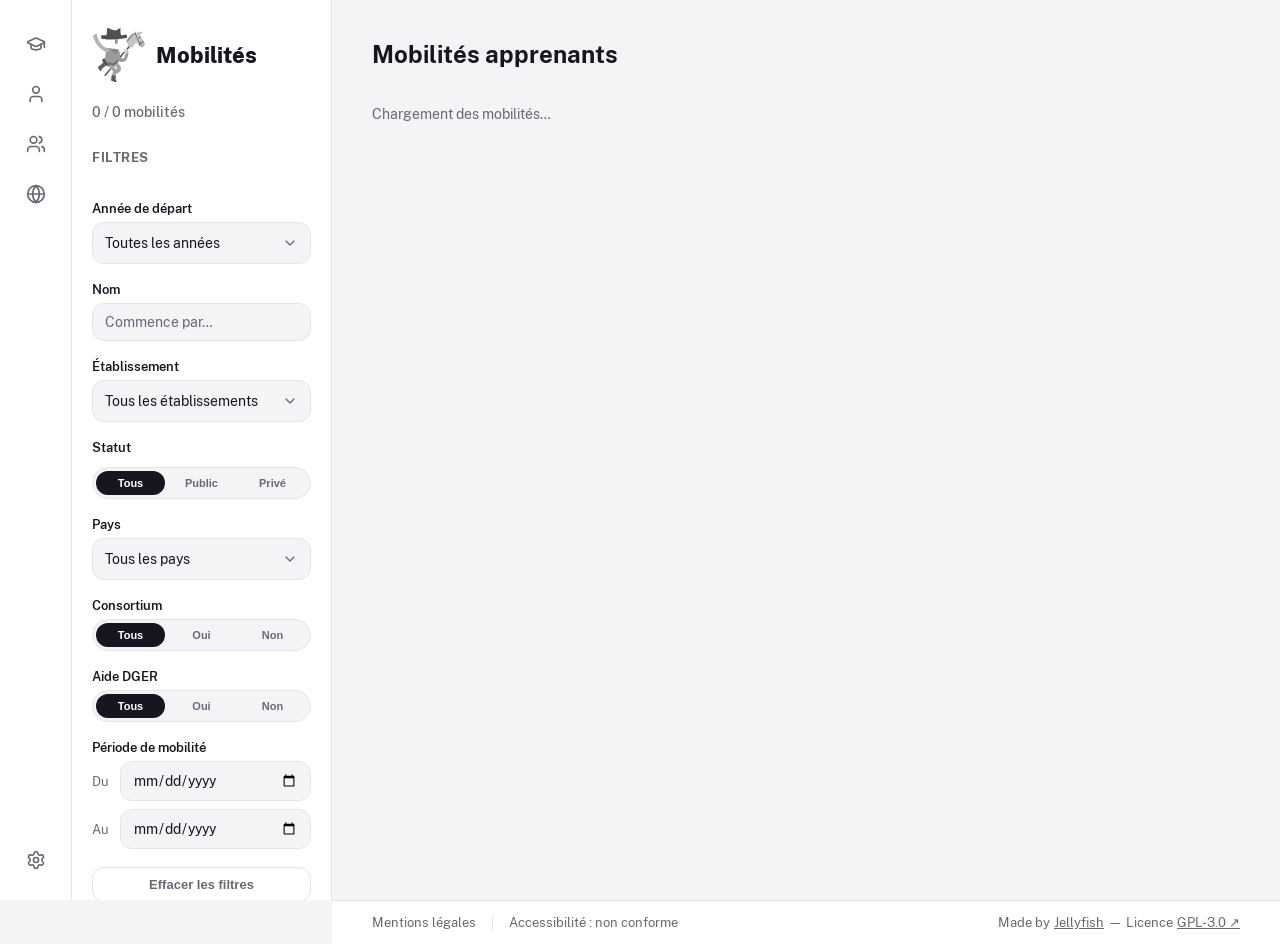
<file: index.html>
<!doctype html>
<html lang="fr">
  <head>
    <meta charset="utf-8" />
    <meta name="viewport" content="width=device-width, initial-scale=1" />
    <title>Mobilités Erasmus+</title>
    <link rel="stylesheet" href="static/css/app.css" />
  </head>
  <body>
    <nav class="rail" aria-label="Navigation principale">
      <div class="rail-icon-wrap">
        <a class="rail-icon" href="#apprenants" data-view="apprenants" aria-label="Apprenants">
          <svg viewBox="0 0 24 24" fill="none" stroke="currentColor" stroke-width="2" stroke-linecap="round" stroke-linejoin="round"><path d="M21.42 10.922a1 1 0 0 0-.019-1.838L12.83 5.18a2 2 0 0 0-1.66 0L2.6 9.08a1 1 0 0 0 0 1.832l8.57 3.908a2 2 0 0 0 1.66 0z"/><path d="M22 10v6"/><path d="M6 12.5V16a6 3 0 0 0 12 0v-3.5"/></svg>
        </a>
        <span class="rail-tooltip">Apprenants</span>
      </div>
      <div class="rail-icon-wrap">
        <a class="rail-icon" href="#personnel" data-view="personnel" aria-label="Personnel">
          <svg viewBox="0 0 24 24" fill="none" stroke="currentColor" stroke-width="2" stroke-linecap="round" stroke-linejoin="round"><path d="M19 21v-2a4 4 0 0 0-4-4H9a4 4 0 0 0-4 4v2"/><circle cx="12" cy="7" r="4"/></svg>
        </a>
        <span class="rail-tooltip">Personnel</span>
      </div>
      <div class="rail-icon-wrap">
        <a class="rail-icon" href="#collectives" data-view="collectives" aria-label="Mobilités collectives">
          <svg viewBox="0 0 24 24" fill="none" stroke="currentColor" stroke-width="2" stroke-linecap="round" stroke-linejoin="round"><path d="M16 21v-2a4 4 0 0 0-4-4H6a4 4 0 0 0-4 4v2"/><circle cx="9" cy="7" r="4"/><path d="M22 21v-2a4 4 0 0 0-3-3.87"/><path d="M16 3.13a4 4 0 0 1 0 7.75"/></svg>
        </a>
        <span class="rail-tooltip">Mobilités collectives</span>
      </div>
      <div class="rail-icon-wrap">
        <a class="rail-icon" href="#carte" data-view="carte" aria-label="Carte et tableau">
          <svg viewBox="0 0 24 24" fill="none" stroke="currentColor" stroke-width="2" stroke-linecap="round" stroke-linejoin="round"><circle cx="12" cy="12" r="10"/><path d="M12 2a14.5 14.5 0 0 0 0 20 14.5 14.5 0 0 0 0-20"/><path d="M2 12h20"/></svg>
        </a>
        <span class="rail-tooltip">Carte et tableau</span>
      </div>
      <div class="rail-icon-wrap rail-icon-wrap--bas">
        <button id="btn-config" class="rail-icon" type="button" aria-label="Configuration des tables">
          <svg viewBox="0 0 24 24" fill="none" stroke="currentColor" stroke-width="2" stroke-linecap="round" stroke-linejoin="round"><path d="M9.671 4.136a2.34 2.34 0 0 1 4.659 0 2.34 2.34 0 0 0 3.319 1.915 2.34 2.34 0 0 1 2.33 4.033 2.34 2.34 0 0 0 0 3.831 2.34 2.34 0 0 1-2.33 4.033 2.34 2.34 0 0 0-3.319 1.915 2.34 2.34 0 0 1-4.659 0 2.34 2.34 0 0 0-3.32-1.915 2.34 2.34 0 0 1-2.33-4.033 2.34 2.34 0 0 0 0-3.831A2.34 2.34 0 0 1 6.35 6.051a2.34 2.34 0 0 0 3.319-1.915"/><circle cx="12" cy="12" r="3"/></svg>
        </button>
        <span class="rail-tooltip">Configuration</span>
      </div>
    </nav>

    <aside id="filtres" class="filters">
      <div class="brand">
        <img src="static/img/logo.svg" alt="" class="brand-logo" />
        <span class="brand-name">Mobilités</span>
      </div>

      <p class="filters-count">
        <span id="count-visible">0</span> / <span id="count-total">0</span> mobilités
      </p>
      <p id="count-pct" class="filters-pct"></p>

      <h2 class="filters-title">Filtres</h2>

      <label class="field-label" for="filter-annee">Année de départ</label>
      <select id="filter-annee" class="field-select">
        <option value="">Toutes les années</option>
      </select>

      <label id="search-label" class="field-label" for="search-nom">Nom</label>
      <input id="search-nom" class="field-input" type="search" placeholder="Commence par…" autocomplete="off" />

      <label class="field-label" for="filter-etab">Établissement</label>
      <select id="filter-etab" class="field-select">
        <option value="">Tous les établissements</option>
      </select>

      <span class="field-label">Statut</span>
      <div class="segmented" role="radiogroup" aria-label="Filtrer par statut d'établissement">
        <button type="button" class="segmented-option is-active" data-filter="statut" data-value="tous" aria-pressed="true">Tous</button>
        <button type="button" class="segmented-option" data-filter="statut" data-value="public" aria-pressed="false">Public</button>
        <button type="button" class="segmented-option" data-filter="statut" data-value="prive" aria-pressed="false">Privé</button>
      </div>

      <label class="field-label" for="filter-pays">Pays</label>
      <select id="filter-pays" class="field-select">
        <option value="">Tous les pays</option>
      </select>

      <div id="bloc-consortium" class="filtre-apprenants">
        <span class="field-label">Consortium</span>
        <div class="segmented" role="radiogroup" aria-label="Filtrer : Consortium">
          <button type="button" class="segmented-option is-active" data-filter="consortium" data-value="tous" aria-pressed="true">Tous</button>
          <button type="button" class="segmented-option" data-filter="consortium" data-value="oui" aria-pressed="false">Oui</button>
          <button type="button" class="segmented-option" data-filter="consortium" data-value="non" aria-pressed="false">Non</button>
        </div>
      </div>
      <div id="bloc-aide_dger" class="filtre-apprenants">
        <span class="field-label">Aide DGER</span>
        <div class="segmented" role="radiogroup" aria-label="Filtrer : Aide DGER">
          <button type="button" class="segmented-option is-active" data-filter="aide_dger" data-value="tous" aria-pressed="true">Tous</button>
          <button type="button" class="segmented-option" data-filter="aide_dger" data-value="oui" aria-pressed="false">Oui</button>
          <button type="button" class="segmented-option" data-filter="aide_dger" data-value="non" aria-pressed="false">Non</button>
        </div>
      </div>

      <span class="field-label">Période de mobilité</span>
      <div class="date-range">
        <label class="date-range-item">
          <span>Du</span>
          <input id="filter-du" class="field-input" type="date" />
        </label>
        <label class="date-range-item">
          <span>Au</span>
          <input id="filter-au" class="field-input" type="date" />
        </label>
      </div>

      <button id="btn-reset" class="field-refresh" type="button">Effacer les filtres</button>
      <button id="btn-refresh" class="field-refresh" type="button">↻ Rafraîchir depuis Grist</button>

      <button id="btn-voir-resultats" class="pill pill-dark filters-voir" type="button">
        Voir les <span id="nb-resultats">0</span> résultats
      </button>
    </aside>

    <main class="content">
      <div class="mobile-bar">
        <button id="btn-filtres" class="mobile-filtres" type="button" aria-controls="filtres" aria-expanded="false">
          <svg viewBox="0 0 24 24" fill="none" stroke="currentColor" stroke-width="2" stroke-linecap="round" stroke-linejoin="round"><path d="M10 20a1 1 0 0 0 .553.895l2 1A1 1 0 0 0 14 21v-7a2 2 0 0 1 .517-1.341L21.74 4.67A1 1 0 0 0 21 3H3a1 1 0 0 0-.742 1.67l7.225 7.989A2 2 0 0 1 10 14z"/></svg>
          Filtres<span id="nb-filtres" class="mobile-badge" hidden></span>
        </button>
        <span class="mobile-count"><strong id="mobile-count">0</strong> mobilités</span>
      </div>
      <section id="view-tuiles" class="view">
        <header class="content-header">
          <h1 id="titre-tuiles">Mobilités apprenants</h1>
        </header>
        <div id="cards" class="card-grid" aria-live="polite">
          <p class="empty-state">Chargement des mobilités…</p>
        </div>
      </section>

      <section id="view-carte" class="view" hidden>
        <header class="content-header content-header--row">
          <h1>Carte des mobilités</h1>
          <div class="segmented segmented--inline" role="radiogroup" aria-label="Type de mobilité affiché">
            <button type="button" class="segmented-option is-active" data-filter="type" data-value="tous" aria-pressed="true">Toutes</button>
            <button type="button" class="segmented-option" data-filter="type" data-value="apprenants" aria-pressed="false">Apprenants</button>
            <button type="button" class="segmented-option" data-filter="type" data-value="personnel" aria-pressed="false">Personnel</button>
            <button type="button" class="segmented-option" data-filter="type" data-value="collectives" aria-pressed="false">Collectives</button>
          </div>
        </header>
        <section class="map-panel" aria-label="Carte des pays de mobilité">
          <svg id="map" class="map" role="img" aria-label="Pays des mobilités affichées"></svg>
          <div class="map-controls" role="group" aria-label="Zoom de la carte">
            <button id="zoom-in" class="map-btn" type="button" aria-label="Zoomer">
              <svg viewBox="0 0 24 24" fill="none" stroke="currentColor" stroke-width="2" stroke-linecap="round"><path d="M5 12h14"/><path d="M12 5v14"/></svg>
            </button>
            <button id="zoom-out" class="map-btn" type="button" aria-label="Dézoomer">
              <svg viewBox="0 0 24 24" fill="none" stroke="currentColor" stroke-width="2" stroke-linecap="round"><path d="M5 12h14"/></svg>
            </button>
            <button id="zoom-fit" class="map-btn" type="button" aria-label="Recadrer sur les pays sélectionnés" title="Recadrer sur les pays sélectionnés">
              <svg viewBox="0 0 24 24" fill="none" stroke="currentColor" stroke-width="2" stroke-linecap="round" stroke-linejoin="round"><path d="M3 7V5a2 2 0 0 1 2-2h2"/><path d="M17 3h2a2 2 0 0 1 2 2v2"/><path d="M21 17v2a2 2 0 0 1-2 2h-2"/><path d="M7 21H5a2 2 0 0 1-2-2v-2"/><circle cx="12" cy="12" r="3"/></svg>
            </button>
          </div>
          <div id="map-tooltip" class="map-tooltip" hidden></div>
          <div id="map-legend" class="map-legend" hidden>
            <span class="map-legend-titre">Mobilités</span>
            <span id="legend-min" class="map-legend-val"></span>
            <span class="map-legend-bar" aria-hidden="true"></span>
            <span id="legend-max" class="map-legend-val"></span>
          </div>
          <p id="map-note" class="map-note" hidden></p>
        </section>
        <div id="table-wrap" class="table-wrap"></div>
      </section>
    </main>

    <footer class="app-footer">
      <nav class="app-footer-legal" aria-label="Informations légales">
        <a href="#">Mentions légales</a>
        <a href="#">Accessibilité : non conforme</a>
      </nav>
      <p class="app-footer-license">
        Made by
        <a href="https://github.com/jlllyfish" target="_blank" rel="noopener noreferrer">Jellyfish</a>
        — Licence
        <a href="https://www.gnu.org/licenses/gpl-3.0.html" target="_blank" rel="noopener noreferrer">GPL-3.0 ↗</a>
      </p>
    </footer>

    <div id="config" class="modal-backdrop" hidden>
      <div class="modal-card config-card" role="dialog" aria-modal="true" aria-labelledby="config-title">
        <div class="modal-header">
          <h2 id="config-title" class="modal-title">Tables Grist à connecter</h2>
          <button id="config-close" class="modal-close" type="button" aria-label="Fermer">
            <svg width="18" height="18" viewBox="0 0 24 24" fill="none" stroke="currentColor" stroke-width="2.5" stroke-linecap="round"><path d="M6 6l12 12M18 6L6 18" /></svg>
          </button>
        </div>
        <div class="config-body">
          <p class="config-aide">Choisissez « Non utilisé » pour masquer un type de mobilité.
            Le numéro de démarche sert aux liens vers les dossiers DN.</p>
          <fieldset class="config-type" data-type="apprenants">
            <legend>Apprenants</legend>
            <label class="field-label" for="cfg-apprenants-champs">Table des mobilités</label>
            <select id="cfg-apprenants-champs" class="field-select" data-role="champs"></select>
            <label class="field-label" for="cfg-apprenants-dossiers">Table des dossiers (état)</label>
            <select id="cfg-apprenants-dossiers" class="field-select" data-role="dossiers"></select>
            <label class="field-label" for="cfg-apprenants-demarche">N° de démarche DN</label>
            <input id="cfg-apprenants-demarche" class="field-input" type="number" data-role="demarche" />
          </fieldset>
          <fieldset class="config-type" data-type="personnel">
            <legend>Personnel</legend>
            <label class="field-label" for="cfg-personnel-champs">Table des mobilités</label>
            <select id="cfg-personnel-champs" class="field-select" data-role="champs"></select>
            <label class="field-label" for="cfg-personnel-dossiers">Table des dossiers (état)</label>
            <select id="cfg-personnel-dossiers" class="field-select" data-role="dossiers"></select>
            <label class="field-label" for="cfg-personnel-demarche">N° de démarche DN</label>
            <input id="cfg-personnel-demarche" class="field-input" type="number" data-role="demarche" />
          </fieldset>
          <fieldset class="config-type" data-type="collectives">
            <legend>Mobilités collectives</legend>
            <label class="field-label" for="cfg-collectives-champs">Table des mobilités</label>
            <select id="cfg-collectives-champs" class="field-select" data-role="champs"></select>
            <label class="field-label" for="cfg-collectives-dossiers">Table des dossiers (état)</label>
            <select id="cfg-collectives-dossiers" class="field-select" data-role="dossiers"></select>
            <label class="field-label" for="cfg-collectives-demarche">N° de démarche DN</label>
            <input id="cfg-collectives-demarche" class="field-input" type="number" data-role="demarche" />
          </fieldset>
          <p id="config-erreur" class="config-erreur" hidden></p>
        </div>
        <div class="config-actions">
          <button id="config-defaut" class="field-refresh" type="button">Valeurs par défaut</button>
          <button id="config-save" class="pill pill-dark" type="button">Enregistrer</button>
        </div>
      </div>
    </div>

    <div id="modal" class="modal-backdrop" hidden>
      <div class="modal-card" role="dialog" aria-modal="true" aria-labelledby="modal-title">
        <div class="modal-header">
          <h2 id="modal-title" class="modal-title"></h2>
          <button id="modal-close" class="modal-close" type="button" aria-label="Fermer">
            <svg width="18" height="18" viewBox="0 0 24 24" fill="none" stroke="currentColor" stroke-width="2.5" stroke-linecap="round">
              <path d="M6 6l12 12M18 6L6 18" />
            </svg>
          </button>
        </div>
        <img src="static/img/error-illustration.webp" alt="" class="modal-illustration" aria-hidden="true" />
        <ul id="modal-list" class="modal-list"></ul>
      </div>
    </div>

    <script src="static/vendor/d3-7.9.0.min.js"></script>
    <script src="static/vendor/topojson-client-3.min.js"></script>
    <script src="https://docs.getgrist.com/grist-plugin-api.js"></script>
    <script src="static/js/config.js"></script>
    <script src="static/js/data.js"></script>
    <script src="static/js/app.js"></script>
  </body>
</html>
</file>
<file: static/css/app.css>
@font-face {
  font-family: "Public Sans";
  src: url("../fonts/PublicSans-Regular.woff2") format("woff2");
  font-weight: 400;
  font-style: normal;
  font-display: swap;
}
@font-face {
  font-family: "Public Sans";
  src: url("../fonts/PublicSans-Medium.woff2") format("woff2");
  font-weight: 500;
  font-style: normal;
  font-display: swap;
}
@font-face {
  font-family: "Public Sans";
  src: url("../fonts/PublicSans-SemiBold.woff2") format("woff2");
  font-weight: 600;
  font-style: normal;
  font-display: swap;
}
@font-face {
  font-family: "Public Sans";
  src: url("../fonts/PublicSans-Bold.woff2") format("woff2");
  font-weight: 700;
  font-style: normal;
  font-display: swap;
}
@font-face {
  font-family: "Public Sans";
  src: url("../fonts/PublicSans-ExtraBold.woff2") format("woff2");
  font-weight: 800;
  font-style: normal;
  font-display: swap;
}

:root {
  --bg: #f3f4f6;
  --surface: #ffffff;
  --ink: #17151f;
  --ink-soft: #6b6875;
  --border: #e7e3ee;
  --accent-start: #17151f;
  --accent-end: #e7e3ee;
  --gradient: linear-gradient(90deg, var(--accent-start), var(--accent-end));
  --radius-lg: 20px;
  --radius-full: 999px;
  --shadow-card:
    0 1px 2px rgba(23, 21, 31, 0.05), 0 8px 24px rgba(23, 21, 31, 0.05);
}

* {
  box-sizing: border-box;
}

body {
  margin: 0;
  font-family:
    "Public Sans",
    -apple-system,
    "Segoe UI",
    sans-serif;
  color: var(--ink);
  background: var(--bg);
  display: grid;
  grid-template-columns: 72px 260px 1fr;
  grid-template-rows: 1fr auto;
  min-height: 100vh;
}

a {
  color: inherit;
}

/* --- Rail icônes --- */
.rail {
  grid-column: 1;
  background: var(--surface);
  border-right: 1px solid var(--border);
  display: flex;
  flex-direction: column;
  align-items: center;
  gap: 10px;
  padding-top: 24px;
}
.rail-icon {
  width: 40px;
  height: 40px;
  border-radius: 12px;
  display: flex;
  align-items: center;
  justify-content: center;
  color: var(--ink-soft);
  text-decoration: none;
}
.rail-icon svg {
  width: 20px;
  height: 20px;
}
.rail-icon--active {
  background: #e7e3ee;
  color: var(--accent-start);
}
.rail-icon:focus-visible {
  outline: 2px solid var(--accent-start);
  outline-offset: 2px;
}

.rail-icon-wrap {
  position: relative;
}
.rail-tooltip {
  position: absolute;
  left: calc(100% + 10px);
  top: 50%;
  transform: translateY(-50%);
  background: var(--ink);
  color: #fff;
  font-size: 12px;
  font-weight: 600;
  padding: 6px 10px;
  border-radius: 6px;
  white-space: nowrap;
  opacity: 0;
  pointer-events: none;
  transition: opacity 0.12s ease;
  z-index: 50;
}
.rail-icon-wrap:hover .rail-tooltip,
.rail-icon-wrap:focus-within .rail-tooltip {
  opacity: 1;
}

/* --- Filtres --- */
.filters {
  grid-column: 2;
  grid-row: 1 / 3;
  background: var(--surface);
  border-right: 1px solid var(--border);
  padding: 28px 20px;
  overflow-y: auto;
  display: flex;
  flex-direction: column;
}
.filters-title {
  font-size: 13px;
  font-weight: 700;
  letter-spacing: 0.04em;
  text-transform: uppercase;
  color: var(--ink-soft);
  margin: 28px 0 18px;
}
.brand {
  display: flex;
  align-items: center;
  gap: 10px;
  margin-bottom: 22px;
}
.brand-logo {
  width: 54px;
  height: 54px;
  flex-shrink: 0;
}
.brand-name {
  font-size: 22px;
  font-weight: 800;
  color: var(--ink);
}
.filters-brand {
  margin-top: auto;
  margin-bottom: 16px;
  display: flex;
  flex-direction: column-reverse;
  align-items: center;
  gap: 4px;
}
.filters-brand-sub {
  align-self: flex-end;
  font-size: 11px;
  font-weight: 700;
  letter-spacing: 0.04em;
  text-transform: uppercase;
  color: var(--ink-soft);
}
.filters-brand-logo {
  width: 180px;
  height: auto;
}
.field-label {
  display: block;
  font-size: 13px;
  font-weight: 600;
  margin: 18px 0 6px;
}
.field-select,
.field-input {
  width: 100%;
  padding: 10px 12px;
  border-radius: 12px;
  border: 1px solid var(--border);
  background: var(--bg);
  font-size: 14px;
  color: var(--ink);
}
.field-select:focus-visible,
.field-input:focus-visible {
  outline: 2px solid var(--accent-start);
  outline-offset: 1px;
}
.filters-count {
  margin: 0;
  font-size: 14px;
  font-weight: 500;
  color: var(--ink-soft);
}
.field-refresh {
  margin-top: 18px;
  width: 100%;
  padding: 9px 12px;
  border-radius: 12px;
  border: 1px solid var(--border);
  background: var(--surface);
  color: var(--ink-soft);
  font-size: 13px;
  font-weight: 600;
  cursor: pointer;
}
.field-refresh:hover:not(:disabled) {
  color: var(--accent-start);
  border-color: rgba(109, 40, 217, 0.3);
}
.field-refresh:disabled {
  opacity: 0.6;
  cursor: wait;
}
/* --- Modale info/erreurs (remplace les alert() système) --- */
.modal-backdrop {
  position: fixed;
  inset: 0;
  background: rgba(23, 21, 31, 0.45);
  display: flex;
  align-items: center;
  justify-content: center;
  z-index: 200;
  padding: 20px;
}
.modal-backdrop[hidden] {
  display: none;
}
.modal-card {
  background: var(--surface);
  border-radius: var(--radius-lg);
  box-shadow: var(--shadow-card);
  max-width: 480px;
  width: 100%;
  max-height: 80vh;
  display: flex;
  flex-direction: column;
  overflow: hidden;
}
.modal-header {
  display: flex;
  justify-content: space-between;
  align-items: center;
  padding: 20px 24px;
  border-bottom: 1px solid var(--border);
}
.modal-title {
  margin: 0;
  font-size: 16px;
  font-weight: 700;
}
.modal-close {
  border: none;
  background: transparent;
  color: var(--ink-soft);
  cursor: pointer;
  width: 36px;
  height: 36px;
  border-radius: 8px;
  display: flex;
  align-items: center;
  justify-content: center;
  flex-shrink: 0;
}
.modal-close:hover {
  background: var(--bg);
  color: var(--ink);
}
.modal-list {
  margin: 0;
  padding: 12px 24px 24px;
  list-style: none;
  overflow-y: auto;
}
.modal-list li {
  padding: 10px 0;
  border-bottom: 1px solid var(--border);
  font-size: 13px;
  color: var(--ink-soft);
  line-height: 1.5;
}
.modal-list li:last-child {
  border-bottom: none;
}
.modal-list li strong {
  color: var(--ink);
  font-weight: 700;
}
.modal-illustration {
  display: none;
  width: 160px;
  height: auto;
  margin: 20px auto 0;
}
.modal-backdrop.modal--error .modal-illustration {
  display: block;
}
/* --- Toast progression / résultat --- */
.toast {
  position: fixed;
  right: 20px;
  bottom: 60px;
  z-index: 100;
  display: flex;
  align-items: center;
  gap: 24px;
  max-width: 640px;
  padding: 24px 28px;
  background: var(--surface);
  border: 1px solid var(--border);
  border-radius: var(--radius-lg);
  box-shadow: var(--shadow-card);
}
.toast[hidden] {
  display: none;
}
.toast-loader {
  width: 120px;
  height: 120px;
  flex-shrink: 0;
  object-fit: contain;
}
.toast-body {
  flex: 1 1 auto;
  min-width: 0;
}
.toast-title {
  margin: 0;
  font-size: 15px;
  font-weight: 700;
}
.toast-progress {
  margin: 4px 0 0;
  font-size: 18px;
  color: var(--ink-soft);
}
.toast-close {
  flex-shrink: 0;
  width: 44px;
  height: 44px;
  border: none;
  background: transparent;
  color: var(--ink-soft);
  font-size: 32px;
  line-height: 1;
  cursor: pointer;
  border-radius: 10px;
}
.toast-close:hover {
  background: var(--bg);
  color: var(--ink);
}
.toast--error {
  border-color: rgba(220, 38, 38, 0.35);
}

/* Rail et filtres fixes pendant le défilement (hors mobile) */
@media (min-width: 821px) {
  .rail,
  .filters {
    position: sticky;
    top: 0;
    align-self: start;
    height: 100vh;
    height: 100dvh;
    box-sizing: border-box;
  }
  .rail {
    z-index: 20; /* infobulles au-dessus du volet filtres */
  }
}

/* --- Contenu principal --- */
.content {
  grid-column: 3;
  grid-row: 1;
  padding: 32px 40px 40px;
  position: relative;
  overflow-y: auto;
  min-height: 0;
}
.content-header {
  margin-top: 8px;
}
.content-header h1 {
  margin: 0 0 24px;
  font-size: 24px;
  font-weight: 700;
}
.content-sub {
  margin: 4px 0 24px;
  color: var(--ink-soft);
  font-size: 14px;
}

.card-grid {
  display: grid;
  grid-template-columns: repeat(auto-fill, minmax(240px, 1fr));
  gap: 16px;
}

.empty-state {
  color: var(--ink-soft);
  font-size: 14px;
}

.card {
  position: relative;
  background: var(--surface);
  border: 1px solid var(--border);
  border-radius: var(--radius-lg);
  box-shadow: var(--shadow-card);
  padding: 18px;
  display: flex;
  flex-direction: column;
  gap: 12px;
}
.card-avatar {
  width: 44px;
  height: 44px;
  border-radius: 50%;
  background: #fff;
  border: 1px solid #000;
  color: #000;
  font-weight: 700;
  font-size: 14px;
  display: flex;
  align-items: center;
  justify-content: center;
}
.card-title {
  margin: 0;
  font-size: 16px;
  font-weight: 700;
  flex: 1 1 auto;
  min-width: 0;
  overflow-wrap: break-word;
  line-height: 1.25;
}
.card-sub {
  margin: 2px 0 0;
  font-size: 13px;
  color: var(--ink-soft);
}
.card-dossier-link {
  display: block;
  text-decoration: none;
  width: fit-content;
}
.card-dossier-link:hover {
  color: var(--accent-start);
}
.card-dossier-link:focus-visible {
  outline: 2px solid var(--accent-start);
  outline-offset: 2px;
}

.card-header-row {
  display: flex;
  align-items: flex-start;
  justify-content: space-between;
  gap: 8px;
}
.pill-pays-wrap {
  position: relative;
  flex-shrink: 0;
  max-width: 42%;
  display: inline-block;
}
.pill-pays {
  display: block;
  overflow: hidden;
  text-overflow: ellipsis;
  white-space: nowrap;
  padding: 4px 10px;
  border-radius: var(--radius-full);
  background: #17151f;
  color: #fff;
  font-size: 11px;
  font-weight: 700;
}
.pill-pays-wrap::after {
  content: attr(data-full);
  position: absolute;
  bottom: calc(100% + 6px);
  right: 0;
  background: var(--ink);
  color: #fff;
  padding: 4px 8px;
  border-radius: 6px;
  font-size: 11px;
  font-weight: 500;
  white-space: nowrap;
  opacity: 0;
  pointer-events: none;
  transition: opacity 0.12s ease;
  z-index: 10;
}
.pill-pays-wrap:hover::after {
  opacity: 1;
}
.card-divider {
  border: none;
  border-top: 1px solid var(--border);
  margin: 10px 0 4px;
}

.card-dates {
  display: flex;
  align-items: center;
  gap: 6px;
  margin: 4px 0 0;
  font-size: 12px;
  color: var(--ink-soft);
}
.card-dates--soft {
  opacity: 0.7;
}
.card-dossier-link + .card-dates {
  margin-top: 16px;
}
.date-icon {
  width: 14px;
  height: 14px;
  flex-shrink: 0;
}
.etab-icon {
  width: 14px;
  height: 14px;
  flex-shrink: 0;
}
.card-etablissement {
  margin: 8px 0 0;
  display: flex;
  align-items: center;
  justify-content: center;
  gap: 6px;
  font-size: 13px;
  font-weight: 600;
  color: var(--ink);
}
.card-checks {
  display: flex;
  flex-direction: column;
  gap: 4px;
  margin-top: 20px;
}
.check-item {
  display: flex;
  align-items: center;
  gap: 6px;
  font-size: 12px;
  color: var(--ink-soft);
}
.check-icon {
  width: 16px;
  height: 16px;
  color: var(--ink-soft);
  flex-shrink: 0;
}
.check-icon.is-done {
  color: #16a34a;
}

.segmented {
  display: flex;
  margin-top: 6px;
  background: var(--bg);
  border: 1px solid var(--border);
  border-radius: var(--radius-full);
  padding: 3px;
  gap: 2px;
}
.segmented-option {
  flex: 1;
  border: none;
  background: transparent;
  padding: 6px 4px;
  border-radius: var(--radius-full);
  font-size: 11px;
  font-weight: 600;
  color: var(--ink-soft);
  white-space: nowrap;
  cursor: pointer;
}
.segmented-option.is-active {
  background: var(--ink);
  color: #fff;
}
.segmented-option:focus-visible {
  outline: 2px solid var(--accent-start);
  outline-offset: 1px;
}

.card-status-bar {
  height: 4px;
  border-radius: var(--radius-full);
  background: var(--border);
  margin-top: auto;
}
.card-status-bar.is-genere {
  background: var(--gradient);
  opacity: 0.55;
}
.card-status-bar.is-envoye {
  background: var(--gradient);
  opacity: 1;
}

.card-select {
  position: absolute;
  top: 16px;
  right: 16px;
}
.card-select input {
  width: 18px;
  height: 18px;
  accent-color: var(--accent-start);
}

.card-download {
  font-size: 13px;
  font-weight: 600;
  color: var(--accent-start);
  text-decoration: none;
}

/* --- Barre d'actions --- */
.select-all-toggle {
  display: flex;
  align-items: center;
  gap: 8px;
  margin-top: 14px;
  font-size: 13px;
  font-weight: 600;
  color: var(--ink);
  cursor: pointer;
}
.select-all-toggle input {
  width: 16px;
  height: 16px;
  accent-color: var(--accent-start);
}

.filters-actions {
  display: flex;
  flex-direction: column;
  gap: 10px;
  margin-top: 20px;
}
.filters-actions .pill {
  width: 100%;
  justify-content: center;
}
.pill {
  display: inline-flex;
  align-items: center;
  gap: 8px;
  padding: 12px 22px;
  border-radius: var(--radius-full);
  border: none;
  font-size: 14px;
  font-weight: 600;
  cursor: pointer;
}
.pill svg {
  width: 16px;
  height: 16px;
}
.pill-dark {
  background: var(--ink);
  color: #fff;
}
.pill-dark:disabled,
.pill-disabled {
  opacity: 0.4;
  cursor: not-allowed;
}
.pill-dark:not(:disabled):hover {
  background: #000;
}
.pill:focus-visible {
  outline: 2px solid var(--accent-start);
  outline-offset: 2px;
}

@media (prefers-reduced-motion: no-preference) {
  .pill,
  .rail-icon {
    transition:
      background-color 0.15s ease,
      opacity 0.15s ease;
  }
}

/* --- Repli mobile / petit écran --- */
@media (max-width: 820px) {
  body {
    grid-template-columns: 1fr;
    grid-template-rows: auto auto 1fr auto;
  }
  .rail {
    grid-column: 1;
    flex-direction: row;
    justify-content: center;
    padding: 10px;
  }
  .filters {
    grid-column: 1;
    border-right: none;
    border-bottom: 1px solid var(--border);
  }
  .content {
    grid-column: 1;
    padding: 24px 16px 40px;
  }
}
/* --- Pied de page --- */
.app-footer {
  grid-column: 3;
  grid-row: 2;
  background: var(--surface);
  border-top: 1px solid var(--border);
  padding: 14px 40px;
  display: flex;
  justify-content: space-between;
  align-items: center;
  gap: 16px;
  flex-wrap: wrap;
}
.app-footer-legal {
  display: flex;
  flex-wrap: wrap;
  gap: 16px;
}
.app-footer-legal a {
  font-size: 13px;
  color: var(--ink-soft);
  text-decoration: none;
  padding-right: 16px;
  border-right: 1px solid var(--border);
}
.app-footer-legal a:last-child {
  border-right: none;
  padding-right: 0;
}
.app-footer-legal a:hover {
  color: var(--ink);
}

.app-footer-license {
  margin: 0;
  font-size: 13px;
  color: var(--ink-soft);
  display: flex;
  align-items: center;
  gap: 4px;
}
.app-footer-heart {
  color: var(--ink);
  flex-shrink: 0;
}
.app-footer-license a {
  color: var(--ink-soft);
  text-decoration: underline;
}
.app-footer-license a:hover {
  color: var(--ink);
}

/* --- Mobilités : ajouts --- */
.date-range {
  display: grid;
  grid-template-columns: 1fr;
  gap: 8px;
}
.date-range-item {
  display: grid;
  grid-template-columns: 28px 1fr;
  align-items: center;
  font-size: 13px;
  color: var(--ink-soft);
}
.card-duree {
  opacity: 0.7;
}
.card-state {
  margin: auto 0 0;
  padding-top: 10px;
  border-top: 1px solid var(--border);
  font-size: 12px;
  font-weight: 600;
  color: var(--ink-soft);
}
.card-state--accepte {
  color: #16a34a;
}
.card-state--inconnu {
  color: #b45309;
}
.card-etab {
  display: flex;
  align-items: flex-start;
  gap: 6px;
  margin: 10px 0 0;
  font-size: 13px;
  font-weight: 600;
  line-height: 1.3;
  color: var(--ink);
}
.card-etab .etab-icon {
  margin-top: 2px;
}
.card-etab-statut {
  display: block;
  font-size: 12px;
  font-weight: 500;
  color: var(--ink-soft);
}

/* Valeur choisie en gras, dans la liste fermée comme dans le menu ouvert */
.field-select.has-value {
  font-weight: 700;
}
.field-select option {
  font-weight: 400;
}
.field-select option:checked {
  font-weight: 700;
}
.segmented-option:disabled {
  opacity: 0.35;
  cursor: not-allowed;
}

/* --- Carte --- */
.map-panel {
  position: relative;
  background: var(--surface);
  border: 1px solid var(--border);
  border-radius: var(--radius-lg);
  padding: 12px;
  margin-bottom: 24px;
}
.map {
  display: block;
  width: 100%;
  height: auto;
}
.map {
  cursor: grab;
}
.map:active {
  cursor: grabbing;
}
.country {
  fill: #eceaf1;
  stroke: #fff;
  stroke-width: 0.5;
  vector-effect: non-scaling-stroke; /* trait constant quel que soit le zoom */
}
.country.is-active {
  stroke-width: 0.8;
}
.country:hover {
  fill-opacity: 0.8;
}
.map-tooltip {
  position: absolute;
  pointer-events: none;
  background: var(--ink);
  color: #fff;
  font-size: 12px;
  font-weight: 600;
  padding: 5px 9px;
  border-radius: 6px;
  white-space: nowrap;
  z-index: 5;
}
.map-tooltip[hidden] {
  display: none;
}
.map-note {
  margin: 8px 4px 0;
  font-size: 12px;
  color: #b45309;
}

/* --- Tableau façon DSFR --- */
.table-wrap {
  overflow-x: auto;
  background: var(--surface);
  border: 1px solid var(--border);
  border-radius: var(--radius-lg);
  padding: 16px;
}
.dsfr-table {
  border-collapse: collapse;
  width: 100%;
  font-size: 14px;
  font-variant-numeric: tabular-nums;
}
.dsfr-table caption {
  text-align: left;
  font-size: 16px;
  font-weight: 700;
  padding: 0 0 12px;
}
.dsfr-table th,
.dsfr-table td {
  border: 1px solid #dddddd;
  padding: 10px 12px;
  text-align: center;
}
.dsfr-table thead th {
  background: #f6f6f6;
  font-weight: 700;
  vertical-align: middle;
}
.dsfr-table .col-etab {
  font-weight: 600;
  font-size: 12px;
  min-width: 110px;
  max-width: 160px;
  line-height: 1.3;
}
.dsfr-table .col-first {
  text-align: left;
  white-space: nowrap;
  position: sticky;
  left: 0;
  z-index: 1;
}
.dsfr-table tbody .col-first {
  background: #f6f6f6;
  font-weight: 700;
}
.dsfr-table .col-sous-total {
  background: #f6f6fb;
  font-weight: 700;
}
.dsfr-table tfoot th,
.dsfr-table tfoot td {
  color: #000091;
  font-weight: 700;
  border-top: 2px solid #000091;
  background: #fff;
}
.dsfr-table tfoot .col-first {
  text-transform: uppercase;
  text-align: center;
}
.table-dot {
  display: inline-block;
  width: 10px;
  height: 10px;
  border-radius: 50%;
  margin-right: 8px;
  vertical-align: middle;
}
.map-controls {
  position: absolute;
  top: 20px;
  right: 20px;
  display: flex;
  flex-direction: column;
  gap: 6px;
}
.map-btn {
  width: 34px;
  height: 34px;
  display: flex;
  align-items: center;
  justify-content: center;
  border: 1px solid var(--border);
  border-radius: 10px;
  background: var(--surface);
  color: var(--ink);
  cursor: pointer;
}
.map-btn svg {
  width: 16px;
  height: 16px;
}
.map-btn:hover {
  background: var(--bg);
}
.map-btn:focus-visible {
  outline: 2px solid var(--accent-start);
  outline-offset: 2px;
}


/* --- Types de mobilité --- */
.content-header--row {
  display: flex;
  align-items: center;
  justify-content: space-between;
  flex-wrap: wrap;
  gap: 12px;
  margin-bottom: 24px;
}
.content-header--row h1 {
  margin: 0;
}
.segmented--inline {
  margin-top: 0;
  min-width: 380px;
}
.card-avatar--groupe svg {
  width: 20px;
  height: 20px;
}
.card-effectif {
  margin: 0 0 10px;
  font-size: 13px;
  color: var(--ink-soft);
}
.card-effectif strong {
  font-size: 18px;
  color: var(--ink);
}
.card-objet {
  display: flex;
  align-items: flex-start;
  gap: 6px;
  margin: 0 0 10px;
  font-size: 13px;
  line-height: 1.35;
  color: var(--ink);
}
.card-objet span {
  display: -webkit-box;
  -webkit-line-clamp: 3;
  -webkit-box-orient: vertical;
  overflow: hidden;
}
.card-objet .etab-icon {
  margin-top: 2px;
}

/* --- Indicateurs apprenants (consortium, aide DGER) --- */
.card-flags {
  display: flex;
  flex-wrap: wrap;
  gap: 6px;
  margin: 0 0 10px;
}
.flag {
  display: inline-flex;
  align-items: center;
  gap: 5px;
  padding: 3px 9px 3px 6px;
  border-radius: var(--radius-full);
  border: 1px solid var(--border);
  font-size: 12px;
  font-weight: 600;
  color: var(--ink-soft);
  opacity: 0.5;
}
.flag svg {
  width: 15px;
  height: 15px;
  flex-shrink: 0;
}
.flag--on {
  opacity: 1;
}
.flag--consortium {
  color: #6d28d9;
  background: #f3effd;
  border-color: #ddd3fa;
}
.flag--dger {
  color: #15803d;
  background: #ecfbf1;
  border-color: #c6ecd3;
}
.sr-only {
  position: absolute;
  width: 1px;
  height: 1px;
  overflow: hidden;
  clip: rect(0 0 0 0);
  white-space: nowrap;
}

/* Switchs consortium / aide DGER masqués hors apprenants */
.filtre-apprenants[hidden] {
  display: none;
}

/* --- Légende de la carte (niveaux de gris) --- */
.map-legend {
  position: absolute;
  left: 24px;
  bottom: 20px;
  display: flex;
  align-items: center;
  gap: 8px;
  padding: 6px 10px;
  background: rgba(255, 255, 255, 0.9);
  border: 1px solid var(--border);
  border-radius: 10px;
  font-size: 12px;
  color: var(--ink-soft);
}
.map-legend[hidden] {
  display: none;
}
.map-legend-titre {
  font-weight: 600;
  color: var(--ink);
}
.map-legend-bar {
  width: 110px;
  height: 8px;
  border-radius: var(--radius-full);
  background: linear-gradient(90deg, #c9c7d1, #17151f);
}
.map-legend-val {
  font-variant-numeric: tabular-nums;
}

.dsfr-table .col-participants {
  background: #f6f6fb;
  font-weight: 700;
}
.dsfr-table tfoot .col-participants {
  background: #fff;
}

/* --- Configuration des tables (widget) --- */
.rail-icon-wrap--bas {
  margin-top: auto;
  margin-bottom: 20px;
}
button.rail-icon {
  border: none;
  background: none;
  cursor: pointer;
}
.config-card {
  max-width: 560px;
}
.config-body {
  overflow-y: auto;
  padding: 0 24px 8px;
}
.config-aide {
  font-size: 13px;
  color: var(--ink-soft);
  margin: 0 0 12px;
}
.config-type {
  border: 1px solid var(--border);
  border-radius: 12px;
  padding: 4px 16px 16px;
  margin: 0 0 14px;
}
.config-type legend {
  font-weight: 700;
  padding: 0 6px;
}
.config-erreur {
  color: #b91c1c;
  font-size: 13px;
  font-weight: 600;
}
.config-actions {
  display: flex;
  justify-content: space-between;
  gap: 12px;
  padding: 16px 24px;
  border-top: 1px solid var(--border);
}
.config-actions .field-refresh {
  margin: 0;
  width: auto;
}
.rail-icon-wrap[hidden],
.segmented-option[hidden] {
  display: none;
}

/* =====================================================================
   Mobile (smartphone, widget Grist étroit) — placé en fin de fichier
   pour l'emporter sur les règles précédentes
   ===================================================================== */
.mobile-bar,
.filters-voir {
  display: none;
}

@media (max-width: 820px) {
  body {
    display: block;
    min-height: 100vh;
    padding-bottom: calc(64px + env(safe-area-inset-bottom, 0px));
  }

  /* Rail -> barre de navigation fixe en bas */
  .rail {
    position: fixed;
    left: 0;
    right: 0;
    bottom: 0;
    z-index: 40;
    flex-direction: row;
    justify-content: space-around;
    align-items: center;
    gap: 0;
    height: 64px;
    padding: 0 8px env(safe-area-inset-bottom, 0px);
    border-right: none;
    border-top: 1px solid var(--border);
  }
  .rail-icon-wrap--bas {
    margin: 0;
  }
  .rail-tooltip {
    display: none;
  }

  /* Filtres -> panneau plein écran ouvert par le bouton « Filtres » */
  .filters {
    display: none;
    position: fixed;
    inset: 0 0 64px 0;
    z-index: 50;
    border: none;
    padding: 20px 16px 0;
    overflow-y: auto;
  }
  body.filtres-ouverts .filters {
    display: flex;
  }
  body.filtres-ouverts {
    overflow: hidden;
  }
  .filters-voir {
    display: flex;
    justify-content: center;
    position: sticky;
    bottom: 0;
    margin: 20px -16px 0;
    border-radius: 0;
    padding: 16px;
    font-size: 15px;
  }

  /* Barre du haut : bouton Filtres + compteur */
  .mobile-bar {
    display: flex;
    align-items: center;
    justify-content: space-between;
    gap: 12px;
    position: sticky;
    top: 0;
    z-index: 30;
    margin: -16px -16px 16px;
    padding: 10px 16px;
    background: var(--bg);
    border-bottom: 1px solid var(--border);
  }
  .mobile-filtres {
    display: inline-flex;
    align-items: center;
    gap: 8px;
    padding: 9px 14px;
    border: 1px solid var(--border);
    border-radius: var(--radius-full);
    background: var(--surface);
    color: var(--ink);
    font: inherit;
    font-weight: 600;
    font-size: 14px;
    cursor: pointer;
  }
  .mobile-filtres svg {
    width: 16px;
    height: 16px;
  }
  .mobile-badge {
    min-width: 20px;
    height: 20px;
    padding: 0 6px;
    border-radius: var(--radius-full);
    background: var(--ink);
    color: #fff;
    font-size: 12px;
    display: inline-flex;
    align-items: center;
    justify-content: center;
  }
  .mobile-badge[hidden] {
    display: none;
  }
  .mobile-count {
    font-size: 14px;
    color: var(--ink-soft);
  }
  .mobile-count strong {
    color: var(--ink);
  }

  .filters .brand,
  .filters .filters-count,
  .filters .filters-pct {
    display: none;
  }
  .filters .filters-title {
    margin-top: 0;
  }
  /* 16 px minimum : évite le zoom automatique d'iOS sur les champs */
  .field-select,
  .field-input {
    font-size: 16px;
  }

  /* Contenu */
  .content {
    padding: 16px 12px 24px;
    overflow: visible;
  }
  .content-header h1 {
    font-size: 22px;
    line-height: 1.2;
    margin: 0 0 14px;
  }
  .content-header--row {
    margin-bottom: 14px;
  }
  .segmented--inline {
    min-width: 0;
    width: 100%;
  }
  .segmented--inline .segmented-option {
    font-size: 12px;
    padding-left: 4px;
    padding-right: 4px;
  }
  .card-grid {
    grid-template-columns: 1fr;
    gap: 12px;
  }

  /* Carte */
  .map-panel {
    padding: 6px;
    margin-bottom: 16px;
  }
  .map-controls {
    top: 10px;
    right: 10px;
  }
  .map-btn {
    width: 32px;
    height: 32px;
  }
  .map-legend {
    position: static;
    margin: 6px 4px 2px;
    width: fit-content;
  }
  .map-legend-bar {
    width: 80px;
  }

  /* Tableau */
  .table-wrap {
    padding: 8px;
  }
  .dsfr-table {
    font-size: 13px;
  }
  .dsfr-table th,
  .dsfr-table td {
    padding: 8px;
  }

  /* Pied de page et fenêtres */
  .app-footer {
    padding: 14px 16px;
  }
  .modal-backdrop {
    padding: 12px;
  }
  .config-card,
  .modal-card {
    max-height: calc(100vh - 24px);
  }
  .config-body {
    padding: 0 16px 8px;
  }
  .config-actions {
    padding: 12px 16px;
  }
}

/* Listes déroulantes : rendu maîtrisé (iOS Safari tronquait le texte de la
   valeur choisie avec l'apparence native) */
.field-select {
  -webkit-appearance: none;
  appearance: none;
  font-family: inherit;
  line-height: 1.35;
  min-height: 42px;
  padding-right: 36px;
  text-overflow: ellipsis;
  white-space: nowrap;
  overflow: hidden;
  background-image: url("data:image/svg+xml,%3Csvg xmlns='http://www.w3.org/2000/svg' width='16' height='16' viewBox='0 0 24 24' fill='none' stroke='%236b6880' stroke-width='2' stroke-linecap='round' stroke-linejoin='round'%3E%3Cpath d='m6 9 6 6 6-6'/%3E%3C/svg%3E");
  background-repeat: no-repeat;
  background-position: right 12px center;
  background-size: 16px;
}
.field-select,
.field-input {
  font-family: inherit;
  -webkit-text-fill-color: var(--ink);
  opacity: 1;
}
.field-input::placeholder {
  -webkit-text-fill-color: var(--ink-soft);
}

/* Pourcentage sous le compteur */
.filters-pct {
  margin: 2px 0 0;
  font-size: 12px;
  color: var(--ink-soft);
  font-variant-numeric: tabular-nums;
}
</file>
